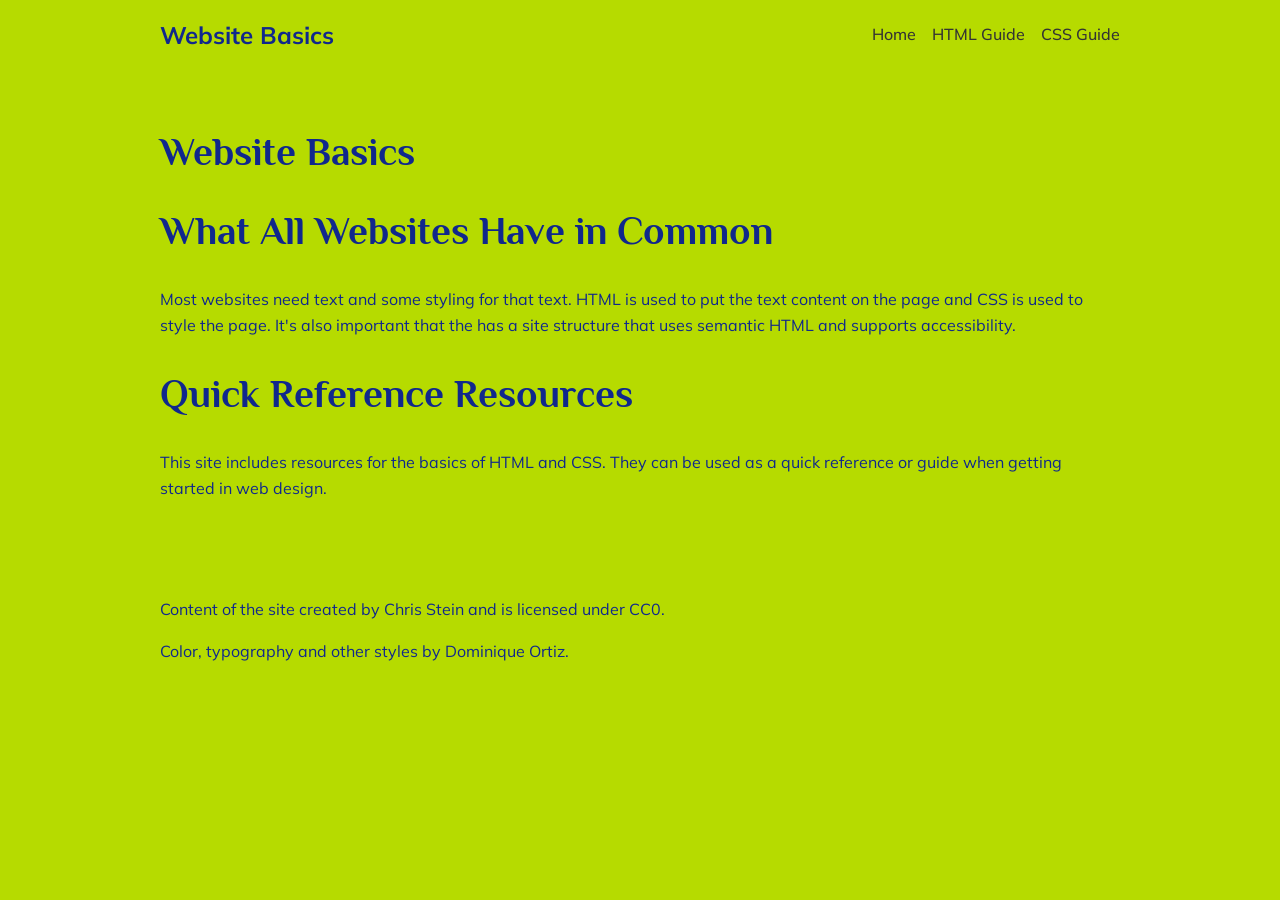
<file: index.html>
<!DOCTYPE html>
<html lang="en">
<head>
    <meta charset="UTF-8">
    <meta name="viewport" content="width=device-width, initial-scale=1.0">
    <title>Website Basics</title>
    <link rel="stylesheet" href="style.css">
</head>
<body>
    <header>
        <div class="site-title">Website Basics</div>
        <nav aria-label="Primary">
            <ul>
                <li><a href="index.html" aria-current="page">Home</a></li>
                <li><a href="html-guide.html">HTML Guide</a></li>
                <li><a href="css-guide.html">CSS Guide</a></li>
            </ul>
        </nav>
    </header>

    <main>
        <h1>Website Basics</h1>

        <h2>What All Websites Have in Common</h2>
        <p>
            Most websites need text and some styling for that text. HTML is used to put the text content on the page and CSS is used to style the page.
            It's also important that the has a site structure that uses semantic HTML and supports accessibility.
        </p>

        <h2>Quick Reference Resources</h2>
        <p>
            This site includes resources for the basics of <a href="html-guide.html">HTML</a> and <a href="css-guide.html">CSS</a>.
            They can be used as a quick reference or guide when getting started in web design.
        </p>
    </main>

    <footer>
        <p>Content of the site created by Chris Stein and is licensed under CC0.</p>
        <p>Color, typography and other styles by Dominique Ortiz.</p>
    </footer>
</body>
</html>
</file>
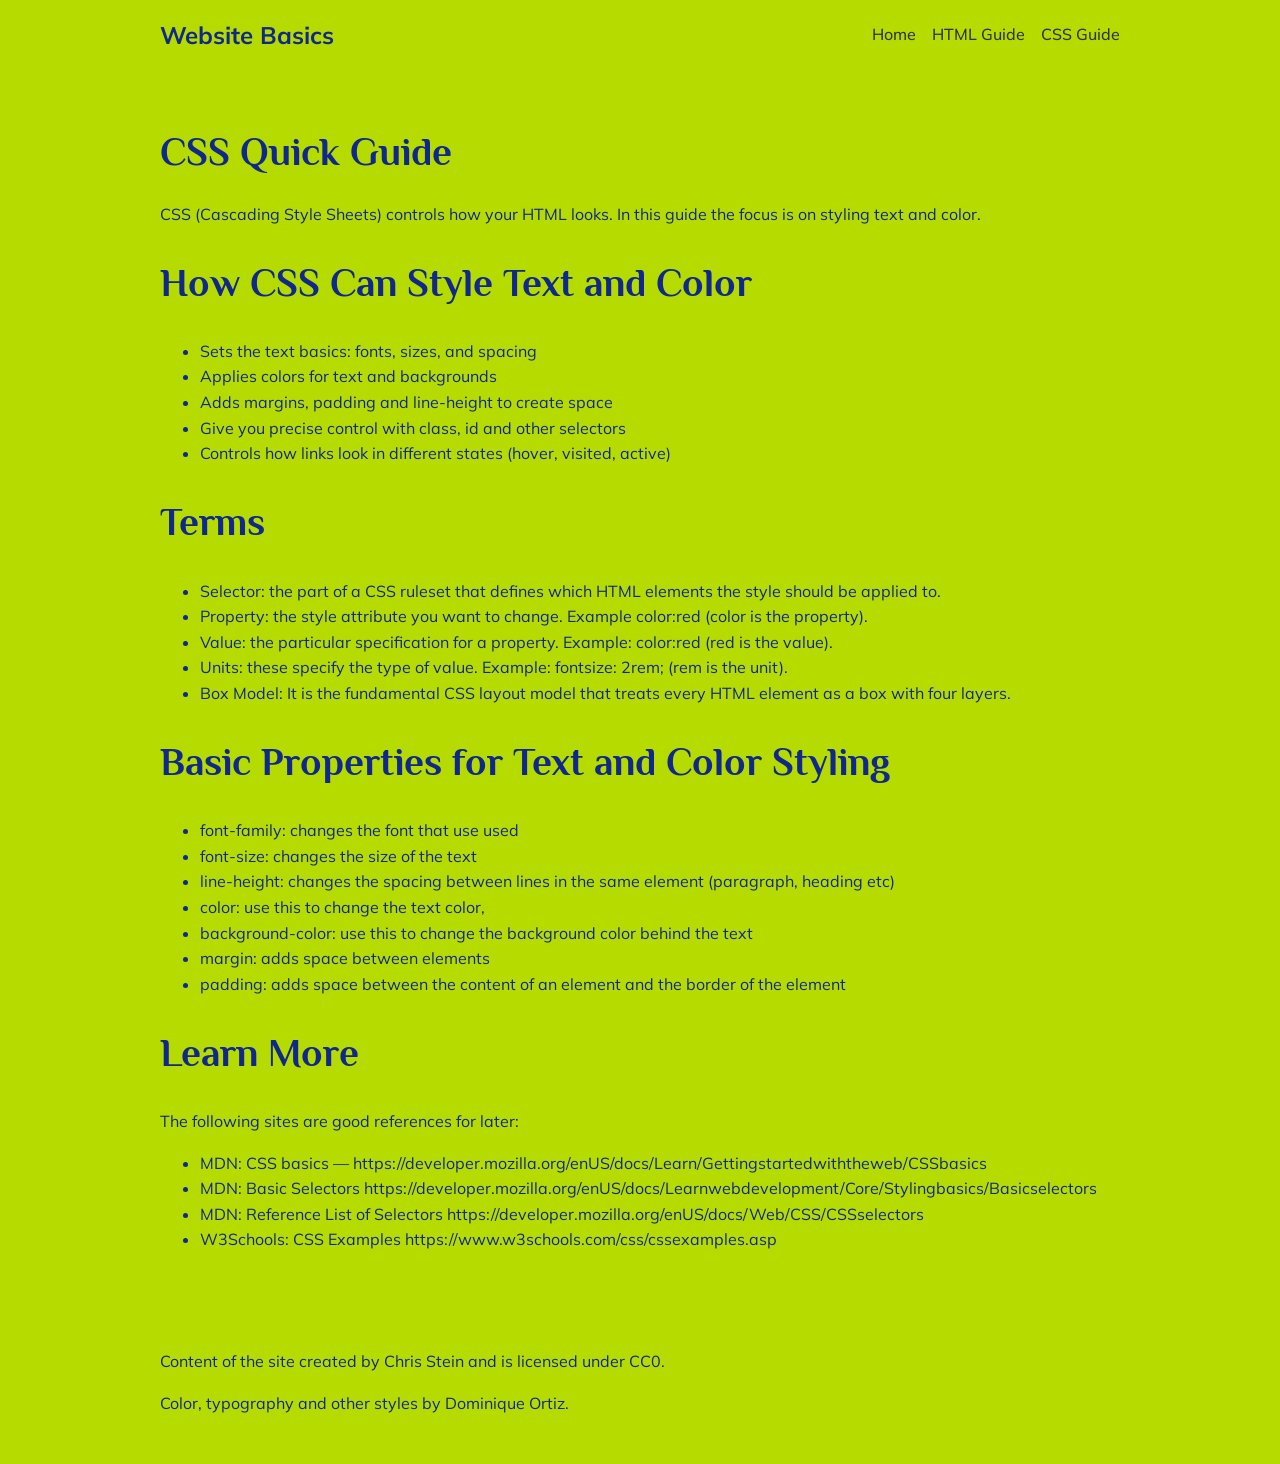
<file: css-guide.html>
<!DOCTYPE html>
<html lang="en">
<head>
    <meta charset="UTF-8">
    <meta name="viewport" content="width=device-width, initial-scale=1.0">
    <title>Document</title>
     <link rel="stylesheet" href="style.css">
</head>
<body>
    <header>
        <div class="site-title">Website Basics</div>
        <nav aria-label="Primary">
            <ul>
                <li><a href="index.html" aria-current="page">Home</a></li>
                <li><a href="html-guide.html">HTML Guide</a></li>
                <li><a href="css-guide.html">CSS Guide</a></li>
            </ul>
        </nav>
    </header>
    <main>

<h1>CSS Quick Guide</h1>

<p>CSS (Cascading Style Sheets) controls how your HTML looks. In this guide the focus is on styling text and color.</p>


<h2>How CSS Can Style Text and Color</h2>

 <ul>
     <li>Sets the text basics: fonts, sizes, and spacing</li>
     <li>Applies colors for text and backgrounds</li>
     <li>Adds margins, padding and line-height to create space</li>
     <li>Give you precise control with class, id and other selectors</li>
     <li>Controls how links look in different states (hover, visited, active)</li>
 </ul>


<h2>Terms</h2>

 <ul>
     <li>Selector: the part of a CSS ruleset that defines which HTML elements the style should be applied to.</li>
     <li>Property: the style attribute you want to change. Example color:red (color is the property).</li>
     <li>Value: the particular specification for a property. Example: color:red (red is the value).</li>
     <li>Units: these specify the type of value. Example: fontsize: 2rem; (rem is the unit).</li> <li>Box Model: It is the fundamental CSS layout model that treats every HTML element as a box with four layers.</li>
 </ul>


<h2>Basic Properties for Text and Color Styling</h2>

 <ul>
     <li>font-family: changes the font that use used</li>
     <li>font-size: changes the size of the text</li>
     <li>line-height: changes the spacing between lines in the same element (paragraph, heading etc)</li>
     <li>color: use this to change the text color,</li>
     <li>background-color: use this to change the background color behind the text</li>
     <li>margin: adds space between elements</li>
     <li>padding: adds space between the content of an element and the border of the element</li>
 </ul>


<h2>Learn More</h2>

 <p>The following sites are good references for later:</p>

 <ul>
     <li>MDN: CSS basics — <a href="https://developer.mozilla.org/enUS/docs/Learn/Gettingstartedwiththeweb/CSSbasics">https://developer.mozilla.org/enUS/docs/Learn/Gettingstartedwiththeweb/CSSbasics</a></li>
     <li>MDN: Basic Selectors <a href="https://developer.mozilla.org/enUS/docs/Learnwebdevelopment/Core/Stylingbasics/Basicselectors">https://developer.mozilla.org/enUS/docs/Learnwebdevelopment/Core/Stylingbasics/Basicselectors</a></li>
     <li>MDN: Reference List of Selectors <a href="https://developer.mozilla.org/enUS/docs/Web/CSS/CSSselectors">https://developer.mozilla.org/enUS/docs/Web/CSS/CSSselectors</a></li>
     <li>W3Schools: CSS Examples <a href="https://www.w3schools.com/css/cssexamples.asp">https://www.w3schools.com/css/cssexamples.asp</a></li>
 </ul>


    </main>

     <footer>
        <p>Content of the site created by Chris Stein and is licensed under CC0.</p>
        <p>Color, typography and other styles by Dominique Ortiz.</p>
    </footer>
</body>
</html>
</file>
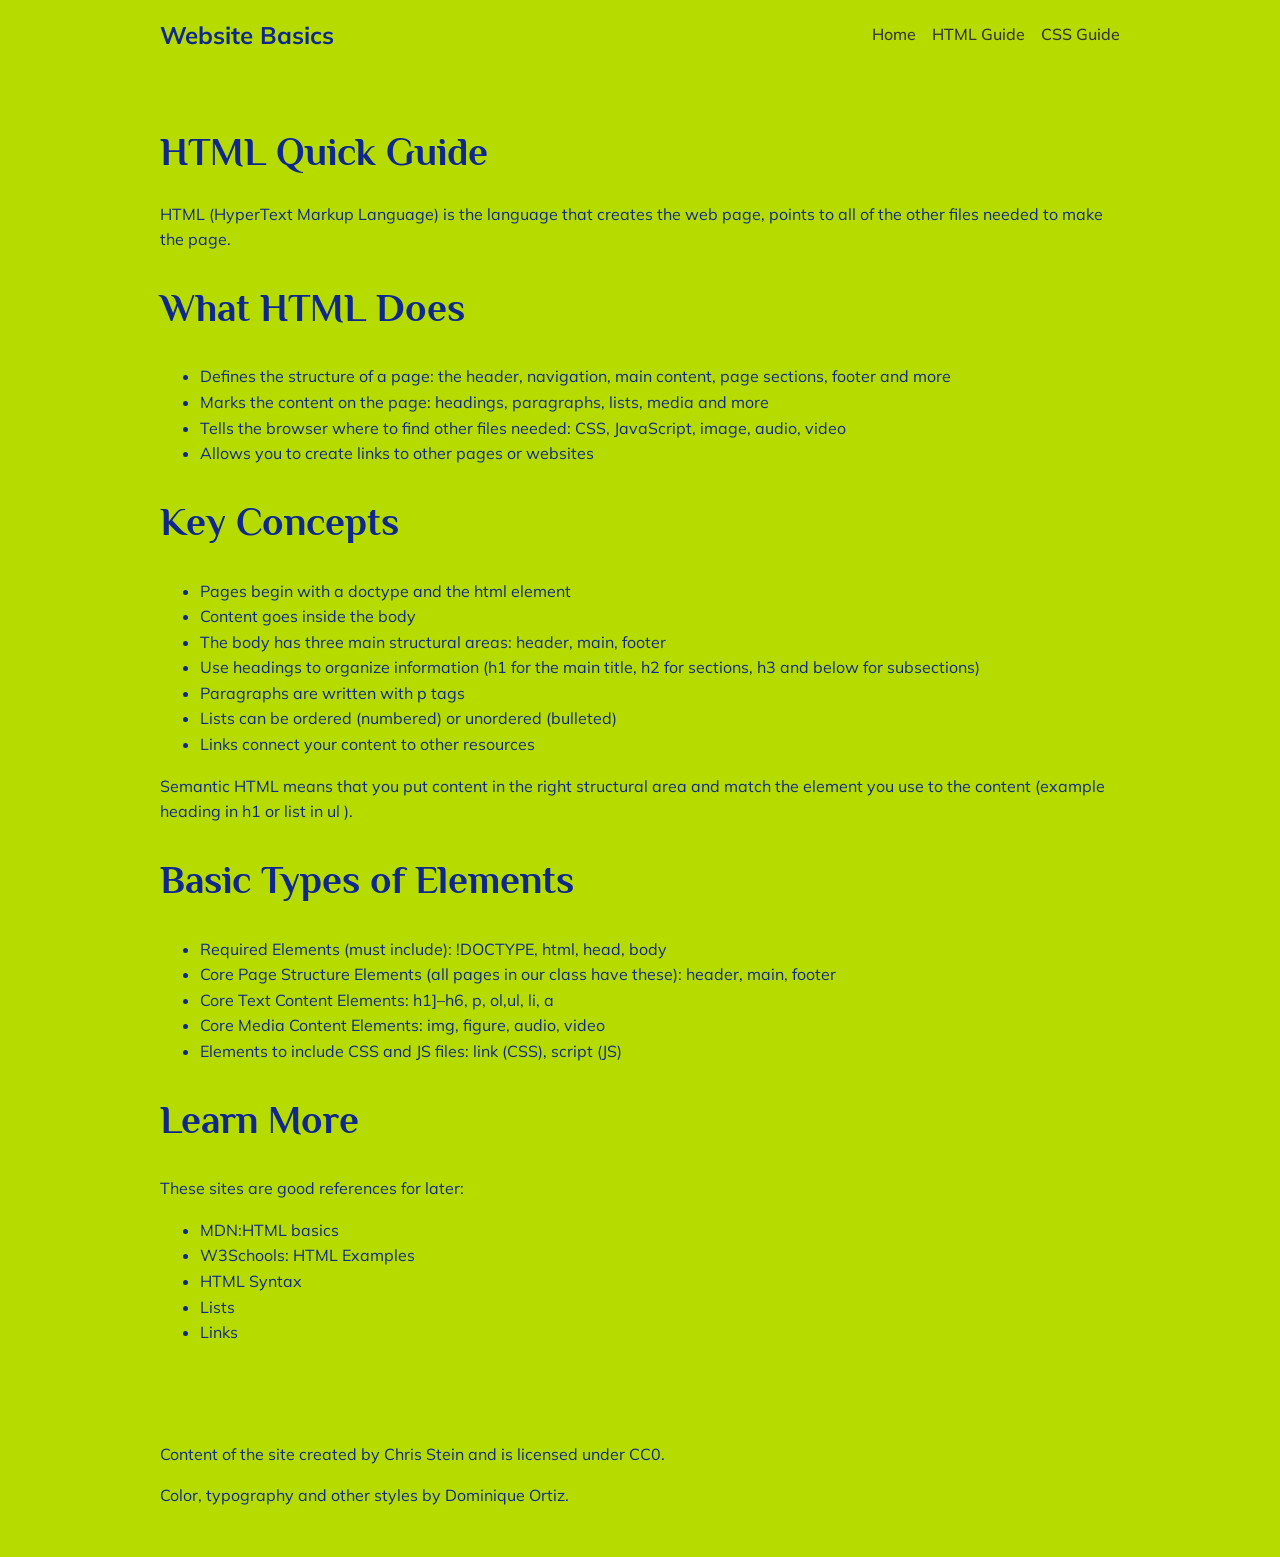
<file: html-guide.html>
<!DOCTYPE html>
<html lang="en">

<head>
    <meta charset="UTF-8">
    <meta name="viewport" content="width=device-width, initial-scale=1.0">
    <title>Document</title>
     <link rel="stylesheet" href="style.css">
</head>

<body>
    <header>
        <div class="site-title">Website Basics</div>
        <nav aria-label="Primary">
            <ul>
                <li><a href="index.html" aria-current="page">Home</a></li>
                <li><a href="html-guide.html">HTML Guide</a></li>
                <li><a href="css-guide.html">CSS Guide</a></li>
            </ul>
        </nav>
    </header>
<main>
  <h1>HTML Quick Guide</h1>

<p>HTML (HyperText Markup Language) is the language that creates the web page, points to all of the other files needed to make the page.</p>


 <h2>What HTML Does</h2>

 <ul>
     <li>Defines the structure of a page: the header, navigation, main content, page sections, footer and more</li>
     <li>Marks the content on the page: headings, paragraphs, lists, media and more</li>
     <li>Tells the browser where to find other files needed: CSS, JavaScript, image, audio, video</li>
     <li>Allows you to create links to other pages or websites</li>
 </ul>


 <h2>Key Concepts</h2>

 <ul>
 <li>Pages begin with a doctype and the html element</li>
 <li>Content goes inside the body</li>
 <li>The body has three main structural areas: header, main, footer</li>
 <li>Use headings to organize information (h1 for the main title, h2 for sections, h3 and below for subsections)</li>
 <li>Paragraphs are written with p tags</li>
 <li>Lists can be ordered (numbered) or unordered (bulleted)</li>
 <li>Links connect your content to other resources</li>
 </ul>

 Semantic HTML means that you put content in the right structural area and match the element you use to the content (example heading in h1 or list in ul ).

 <h2>Basic Types of Elements</h2>

 <ul>
     <li>Required Elements (must include): !DOCTYPE, html, head, body</li>
     <li>Core Page Structure Elements (all pages in our class have these): header, main, footer</li>
     <li>Core Text Content Elements: h1]–h6, p, ol,ul, li, a</li>
     <li>Core Media Content Elements: img, figure, audio, video</li>
     <li>Elements to include CSS and JS files: link (CSS), script (JS)</li>
 </ul>


<h2>Learn More</h2>

<p>These sites are good references for later: </p>

 <ul>
     <li><a href="https://developer.mozilla.org/enUS/docs/Learn/Gettingstartedwiththeweb/HTMLbasics">MDN:HTML basics</a></li>
     <li><a href=" https://www.w3schools.com/html/html_examples.asp">W3Schools: HTML Examples</a> </li>
     <li><a href="https://developer.mozilla.org/en-US/docs/Learn_web_development/Core/Structuring_content/Basic_HTML_syntax">HTML Syntax</a></li>
     <li><a href="https://developer.mozilla.org/en-US/docs/Learn_web_development/Core/Structuring_content/Lists">Lists</a></li>
     <li><a href="https://developer.mozilla.org/en-US/docs/Learn_web_development/Core/Structuring_content/Creating_links">Links</a></li>
 </ul>

</main>

    <footer>
        <p>Content of the site created by Chris Stein and is licensed under CC0.</p>
        <p>Color, typography and other styles by Dominique Ortiz.</p>
    </footer>

</body>

</html>
</file>
<file: style.css>
@import url("https://fonts.googleapis.com/css2?family=Philosopher&family=Mulish&display=swap");

/* Generated design choices. Save as style.css and link it in each HTML head. */

/* Root typography settings */
html {
  font-size: 16px;
  font-family: "Mulish", sans-serif;
  line-height: 1.6;
  color: #10288C;
  background-color: #B6DB00;
}

body {
  margin: 0;
}

/* General heading styles */
h1, h2, h3, h4, h5, h6 {
  font-family: "Philosopher", sans-serif;
  line-height: 1.2;
}

/* Specific element text styles */
h1 {
  font-size: 2.441rem;
}

h2 {
  font-size: 2.441rem;
}

h3 {
  font-size: 1.563rem;
}

h4 {
  font-size: 1.25rem;
}

h5 {
  font-size: 1rem;
}

h6 {
  font-size: 0.8rem;
}

p {
  margin-bottom: 1rem;
}

a {
  color: #10288C;
  text-decoration: none;
  text-underline-offset: 0.15em;
}

a:hover {
   text-decoration: underline;
  color: #10288C;
}

a:focus-visible {
  outline: 3px solid #10288C;
  outline-offset: 4px;
}

header, main, footer {
  max-width: 60rem;
  margin-inline: auto;
  padding: 2rem;
}

button, .button {
  color: #EAF6AD;
  background-color: #10288C;
}

button:hover, .button:hover {
  background-color: #10288C;
}

.alternate {
  color: #EAF6AD;
  background-color: #274DEA;
  padding: 2rem;
}

/* -------------  Header styles ------------------------- */
header {
  display: flex;
  justify-content: space-between; /* site title left, nav right */
  align-items: center;           /* vertical centering */
  padding: 1rem;
}

/* Styles the site title at the top of the header */
.site-title {
  font-size: 1.5rem;
  font-weight: bold;
}

nav ul {
  list-style: none;   /* remove bullets */
  margin: 0;
  padding: 0;
  display: flex;      /* horizontal layout for links */
  gap: 1rem;          /* space between items */
}

nav a {
  text-decoration: none;
  color: 
#333;
  font-weight: 500;
}

nav a:hover {
  color: 
#0066cc; /* hover color */
}

/* ------------- END Header styles  */
</file>
